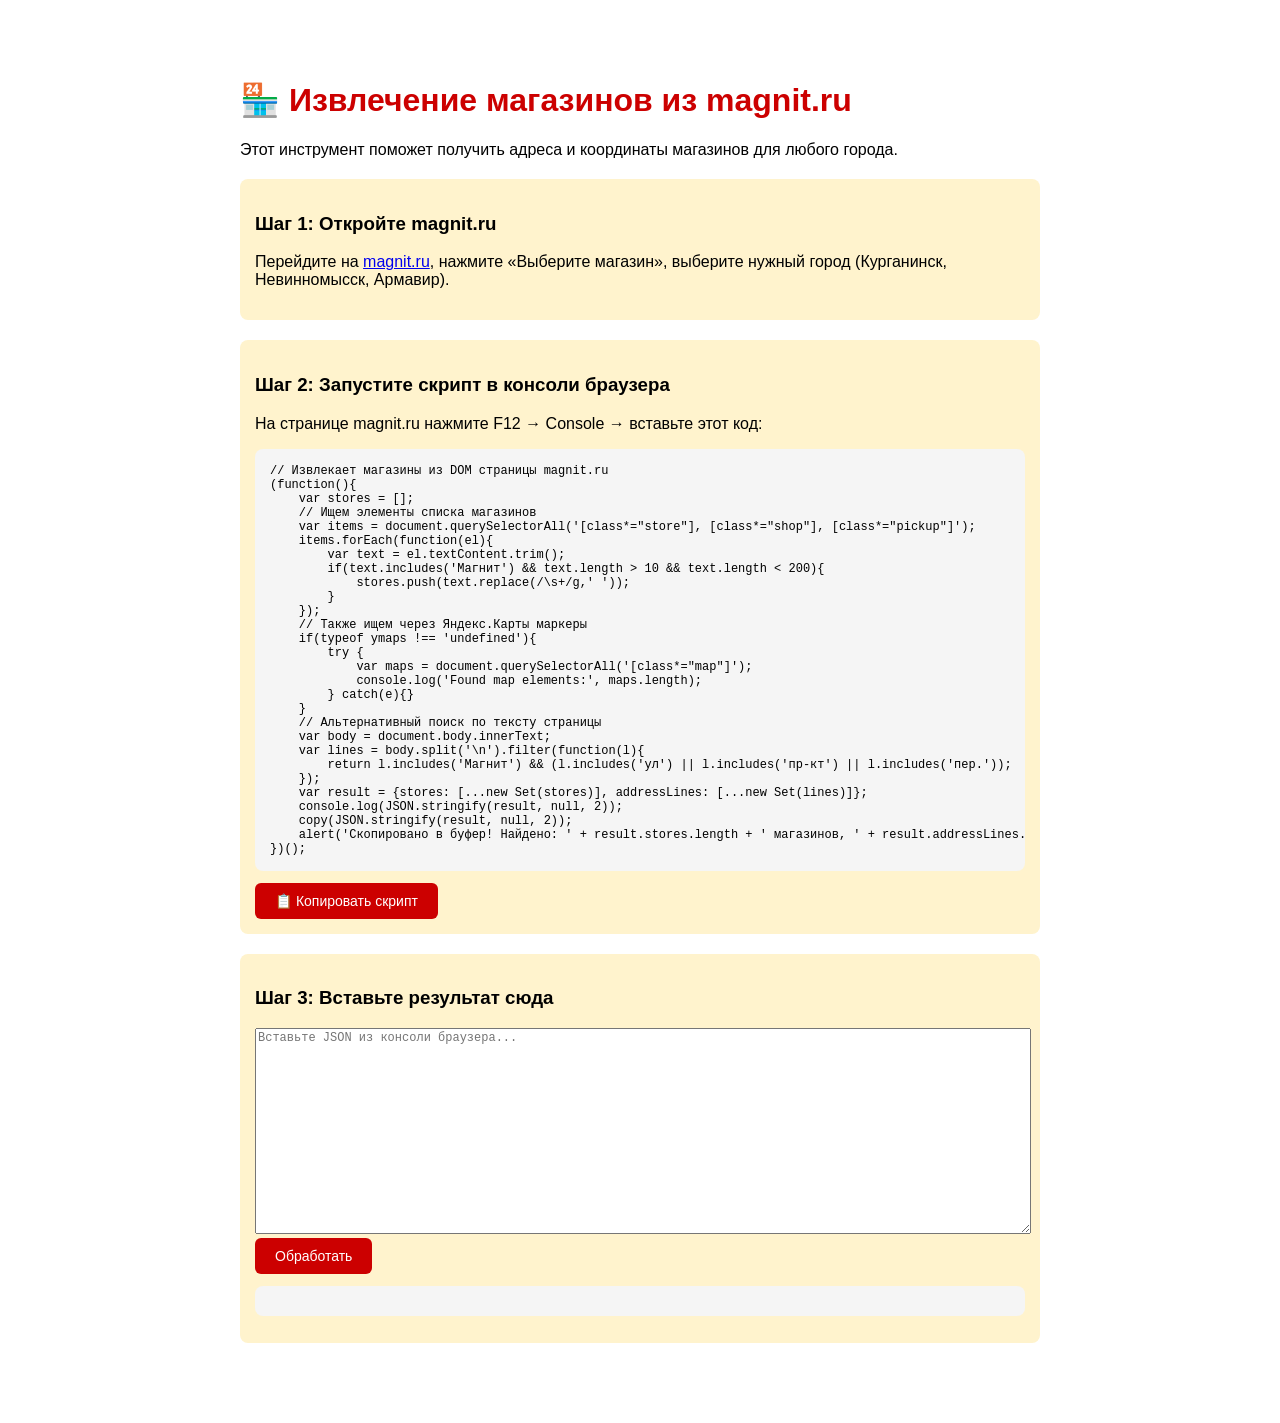
<file: tools/extract_stores.html>
<!DOCTYPE html>
<html lang="ru"><head><meta charset="UTF-8"><title>Извлечение магазинов Магнит</title>
<style>body{font-family:sans-serif;max-width:800px;margin:40px auto;padding:20px}
h1{color:#c00}pre{background:#f5f5f5;padding:15px;border-radius:8px;overflow-x:auto;font-size:12px}
.step{margin:20px 0;padding:15px;background:#fff3cd;border-radius:8px}
button{padding:10px 20px;background:#c00;color:#fff;border:none;border-radius:6px;cursor:pointer;font-size:14px}
textarea{width:100%;height:200px;font-family:monospace;font-size:12px}
</style></head><body>
<h1>🏪 Извлечение магазинов из magnit.ru</h1>
<p>Этот инструмент поможет получить адреса и координаты магазинов для любого города.</p>

<div class="step">
<h3>Шаг 1: Откройте magnit.ru</h3>
<p>Перейдите на <a href="https://magnit.ru" target="_blank">magnit.ru</a>, нажмите «Выберите магазин», выберите нужный город (Курганинск, Невинномысск, Армавир).</p>
</div>

<div class="step">
<h3>Шаг 2: Запустите скрипт в консоли браузера</h3>
<p>На странице magnit.ru нажмите F12 → Console → вставьте этот код:</p>
<pre id="script-code">// Извлекает магазины из DOM страницы magnit.ru
(function(){
    var stores = [];
    // Ищем элементы списка магазинов
    var items = document.querySelectorAll('[class*="store"], [class*="shop"], [class*="pickup"]');
    items.forEach(function(el){
        var text = el.textContent.trim();
        if(text.includes('Магнит') && text.length > 10 && text.length < 200){
            stores.push(text.replace(/\s+/g,' '));
        }
    });
    // Также ищем через Яндекс.Карты маркеры
    if(typeof ymaps !== 'undefined'){
        try {
            var maps = document.querySelectorAll('[class*="map"]');
            console.log('Found map elements:', maps.length);
        } catch(e){}
    }
    // Альтернативный поиск по тексту страницы
    var body = document.body.innerText;
    var lines = body.split('\n').filter(function(l){
        return l.includes('Магнит') && (l.includes('ул') || l.includes('пр-кт') || l.includes('пер.'));
    });
    var result = {stores: [...new Set(stores)], addressLines: [...new Set(lines)]};
    console.log(JSON.stringify(result, null, 2));
    copy(JSON.stringify(result, null, 2));
    alert('Скопировано в буфер! Найдено: ' + result.stores.length + ' магазинов, ' + result.addressLines.length + ' адресов');
})();</pre>
<button onclick="navigator.clipboard.writeText(document.getElementById('script-code').textContent).then(()=>alert('Скрипт скопирован!'))">📋 Копировать скрипт</button>
</div>

<div class="step">
<h3>Шаг 3: Вставьте результат сюда</h3>
<textarea id="result" placeholder='Вставьте JSON из консоли браузера...'></textarea>
<button onclick="parseResult()">Обработать</button>
<pre id="output"></pre>
</div>

<script>
function parseResult(){
    try {
        var data = JSON.parse(document.getElementById('result').value);
        var output = '=== Найденные магазины ===\n';
        if(data.stores) data.stores.forEach(function(s,i){ output += (i+1) + '. ' + s + '\n'; });
        if(data.addressLines) data.addressLines.forEach(function(s,i){ output += 'Адрес: ' + s + '\n'; });
        document.getElementById('output').textContent = output;
    } catch(e){
        document.getElementById('output').textContent = 'Ошибка парсинга: ' + e.message;
    }
}
</script>
</body></html>
</file>
